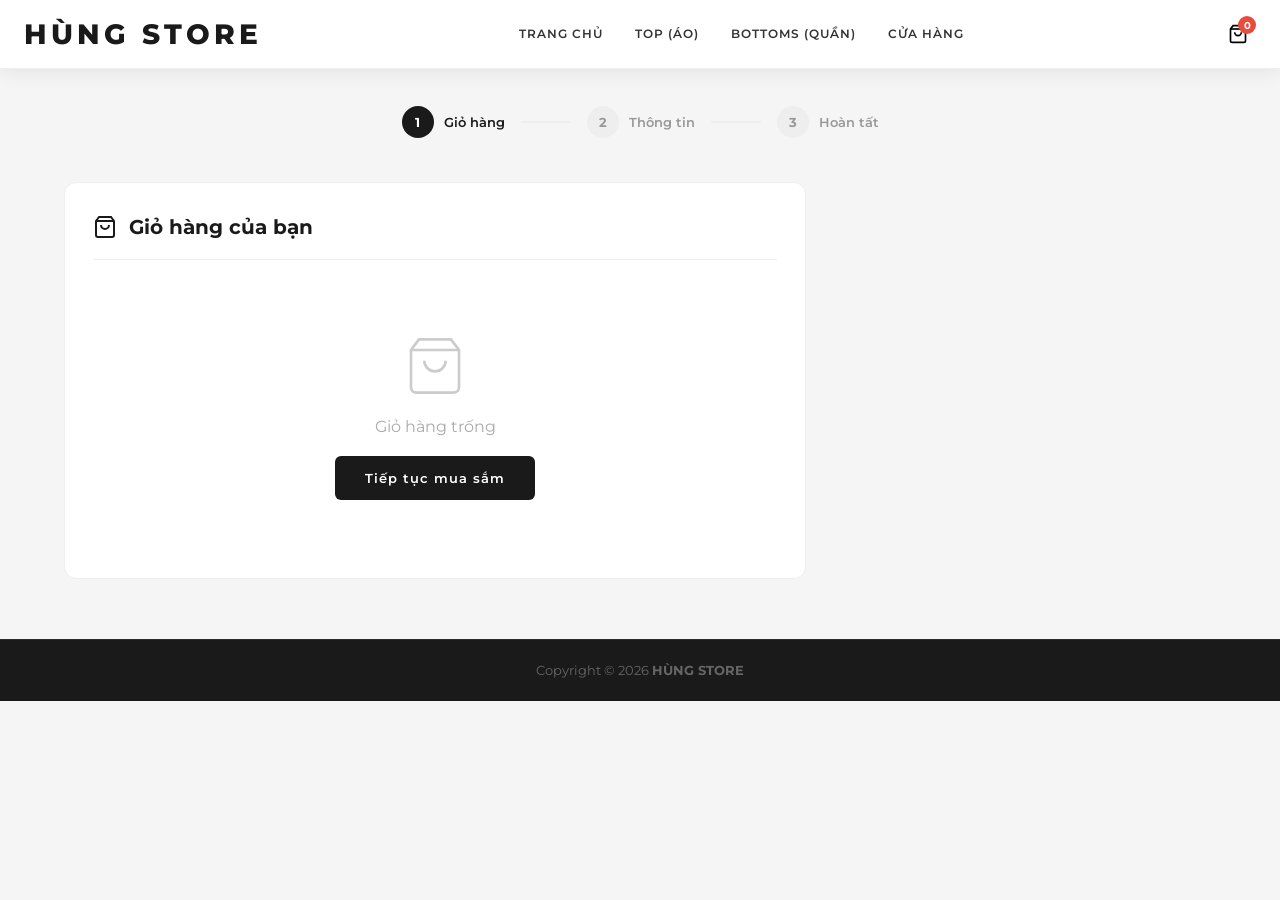
<file: checkout.html>
<!DOCTYPE html>
<html lang="vi">
<head>
    <meta charset="UTF-8">
    <meta name="viewport" content="width=device-width, initial-scale=1.0">
    <title>Thanh toán – HÙNG STORE</title>
    <link rel="preconnect" href="https://fonts.googleapis.com">
    <link rel="preconnect" href="https://fonts.gstatic.com" crossorigin>
    <link href="https://fonts.googleapis.com/css2?family=Montserrat:wght@300;400;500;600;700;800;900&display=swap" rel="stylesheet">
    <link rel="stylesheet" href="styles/styles.css">
</head>
<body>
    <!-- HEADER -->
    <header class="header scrolled" id="header">
        <div class="header-inner">
            <button class="hamburger" id="hamburger" aria-label="Menu"><span></span><span></span><span></span></button>
            <a href="index.html" class="logo">HÙNG STORE</a>
            <nav class="nav-desktop">
                <ul class="nav-list">
                    <li class="nav-item"><a href="index.html">TRANG CHỦ</a></li>
                    <li class="nav-item"><a href="index.html#section-ao">TOP (ÁO)</a></li>
                    <li class="nav-item"><a href="index.html#section-quan">BOTTOMS (QUẦN)</a></li>
                    <li class="nav-item"><a href="stores.html">CỬA HÀNG</a></li>
                </ul>
            </nav>
            <div class="header-actions">
                <button class="action-btn cart-btn" id="cart-btn" aria-label="Giỏ hàng">
                    <svg width="20" height="20" viewBox="0 0 24 24" fill="none" stroke="currentColor" stroke-width="2"><path d="M6 2L3 6v14a2 2 0 002 2h14a2 2 0 002-2V6l-3-4z"/><line x1="3" y1="6" x2="21" y2="6"/><path d="M16 10a4 4 0 01-8 0"/></svg>
                    <span class="cart-count">0</span>
                </button>
            </div>
        </div>
    </header>

    <!-- MOBILE SIDEBAR -->
    <div class="sidebar-overlay" id="sidebar-overlay"></div>
    <aside class="sidebar" id="sidebar">
        <div class="sidebar-header"><span class="sidebar-logo">HÙNG STORE</span><button class="sidebar-close" id="sidebar-close" aria-label="Đóng"><svg width="24" height="24" viewBox="0 0 24 24" fill="none" stroke="currentColor" stroke-width="2"><line x1="18" y1="6" x2="6" y2="18"/><line x1="6" y1="6" x2="18" y2="18"/></svg></button></div>
        <nav class="sidebar-nav">
            <div class="sidebar-item"><a href="index.html" class="sidebar-link">TRANG CHỦ</a></div>
            <div class="sidebar-item"><a href="stores.html" class="sidebar-link">CỬA HÀNG</a></div>
            <div class="sidebar-item"><a href="contact.html" class="sidebar-link">LIÊN HỆ</a></div>
        </nav>
    </aside>

    <!-- CHECKOUT CONTENT -->
    <main class="checkout-page">
        <!-- Progress Steps -->
        <div class="checkout-steps">
            <div class="step active" data-step="1"><span class="step-num">1</span><span class="step-text">Giỏ hàng</span></div>
            <div class="step-line"></div>
            <div class="step" data-step="2"><span class="step-num">2</span><span class="step-text">Thông tin</span></div>
            <div class="step-line"></div>
            <div class="step" data-step="3"><span class="step-num">3</span><span class="step-text">Hoàn tất</span></div>
        </div>

        <div class="checkout-container">
            <!-- LEFT: Cart / Form -->
            <div class="checkout-left">
                <!-- Step 1: Cart Review -->
                <section class="checkout-section" id="step-1">
                    <h2 class="checkout-title"><svg width="24" height="24" viewBox="0 0 24 24" fill="none" stroke="currentColor" stroke-width="2"><path d="M6 2L3 6v14a2 2 0 002 2h14a2 2 0 002-2V6l-3-4z"/><line x1="3" y1="6" x2="21" y2="6"/><path d="M16 10a4 4 0 01-8 0"/></svg> Giỏ hàng của bạn</h2>
                    <div id="co-cart-items" class="co-cart-items">
                        <!-- Rendered by JS -->
                    </div>
                    <div id="co-cart-empty" class="co-empty" style="display:none;">
                        <svg width="64" height="64" viewBox="0 0 24 24" fill="none" stroke="#ccc" stroke-width="1"><path d="M6 2L3 6v14a2 2 0 002 2h14a2 2 0 002-2V6l-3-4z"/><line x1="3" y1="6" x2="21" y2="6"/><path d="M16 10a4 4 0 01-8 0"/></svg>
                        <p>Giỏ hàng trống</p>
                        <a href="index.html" class="co-shop-btn">Tiếp tục mua sắm</a>
                    </div>
                    <div class="co-actions" id="co-step1-actions" style="display:none;">
                        <a href="index.html" class="co-btn-outline">← Tiếp tục mua sắm</a>
                        <button class="co-btn-primary" onclick="goToStep(2)">Tiếp tục →</button>
                    </div>
                </section>

                <!-- Step 2: Customer Info -->
                <section class="checkout-section" id="step-2" style="display:none;">
                    <h2 class="checkout-title"><svg width="24" height="24" viewBox="0 0 24 24" fill="none" stroke="currentColor" stroke-width="2"><path d="M20 21v-2a4 4 0 00-4-4H8a4 4 0 00-4 4v2"/><circle cx="12" cy="7" r="4"/></svg> Thông tin giao hàng</h2>
                    <form id="co-form" class="co-form">
                        <div class="form-row">
                            <div class="form-group"><label>Họ và tên *</label><input type="text" id="co-name" required placeholder="Nguyễn Văn A"></div>
                            <div class="form-group"><label>Số điện thoại *</label><input type="tel" id="co-phone" required placeholder="0901 234 567"></div>
                        </div>
                        <div class="form-group"><label>Email</label><input type="email" id="co-email" placeholder="email@example.com"></div>
                        <div class="form-row">
                            <div class="form-group">
                                <label>Tỉnh / Thành phố *</label>
                                <select id="co-city" required>
                                    <option value="">-- Chọn --</option>
                                    <option value="hcm">TP. Hồ Chí Minh</option>
                                    <option value="hn">Hà Nội</option>
                                    <option value="dn">Đà Nẵng</option>
                                    <option value="other">Khác</option>
                                </select>
                            </div>
                            <div class="form-group">
                                <label>Quận / Huyện *</label>
                                <input type="text" id="co-district" required placeholder="Quận 1">
                            </div>
                        </div>
                        <div class="form-group"><label>Địa chỉ chi tiết *</label><input type="text" id="co-address" required placeholder="Số nhà, tên đường..."></div>
                        <div class="form-group"><label>Ghi chú</label><textarea id="co-note" rows="3" placeholder="Ghi chú cho đơn hàng (nếu có)..."></textarea></div>

                        <h3 class="co-subtitle"><svg width="20" height="20" viewBox="0 0 24 24" fill="none" stroke="currentColor" stroke-width="2"><rect x="1" y="4" width="22" height="16" rx="2"/><line x1="1" y1="10" x2="23" y2="10"/></svg> Phương thức thanh toán</h3>
                        <div class="co-payment-methods">
                            <label class="co-payment-opt active">
                                <input type="radio" name="payment" value="cod" checked>
                                <span class="co-radio"></span>
                                <svg width="20" height="20" viewBox="0 0 24 24" fill="none" stroke="currentColor" stroke-width="1.5"><rect x="2" y="6" width="20" height="12" rx="2"/><path d="M12 12a2 2 0 100-4 2 2 0 000 4z"/></svg>
                                <div><strong>COD</strong><span>Thanh toán khi nhận hàng</span></div>
                            </label>
                            <label class="co-payment-opt">
                                <input type="radio" name="payment" value="bank">
                                <span class="co-radio"></span>
                                <svg width="20" height="20" viewBox="0 0 24 24" fill="none" stroke="currentColor" stroke-width="1.5"><path d="M3 21h18M3 10h18M5 6l7-3 7 3M4 10v11M20 10v11M8 14v3M12 14v3M16 14v3"/></svg>
                                <div><strong>Chuyển khoản</strong><span>Chuyển khoản ngân hàng</span></div>
                            </label>
                            <label class="co-payment-opt">
                                <input type="radio" name="payment" value="momo">
                                <span class="co-radio"></span>
                                <svg width="20" height="20" viewBox="0 0 24 24" fill="none" stroke="#d82d8b" stroke-width="1.5"><rect x="5" y="2" width="14" height="20" rx="3"/><circle cx="12" cy="14" r="3"/></svg>
                                <div><strong>Ví MoMo</strong><span>Thanh toán qua ví điện tử</span></div>
                            </label>
                        </div>
                    </form>
                    <div class="co-actions">
                        <button class="co-btn-outline" onclick="goToStep(1)">← Quay lại</button>
                        <button class="co-btn-primary" onclick="submitOrder()">Đặt hàng →</button>
                    </div>
                </section>

                <!-- Step 3: Success -->
                <section class="checkout-section" id="step-3" style="display:none;">
                    <div class="co-success">
                        <div class="co-success-icon">
                            <svg width="64" height="64" viewBox="0 0 24 24" fill="none" stroke="#2ecc71" stroke-width="2"><path d="M22 11.08V12a10 10 0 11-5.93-9.14"/><polyline points="22 4 12 14.01 9 11.01"/></svg>
                        </div>
                        <h2>Đặt hàng thành công!</h2>
                        <p>Cảm ơn bạn đã mua sắm tại <strong>Hùng Store</strong>.</p>
                        <p class="co-order-id">Mã đơn hàng: <strong id="co-order-code">HS-000000</strong></p>
                        <p class="co-success-note">Chúng tôi sẽ liên hệ xác nhận đơn hàng qua số điện thoại của bạn trong thời gian sớm nhất.</p>
                        <div class="co-success-actions">
                            <a href="index.html" class="co-btn-primary">Tiếp tục mua sắm</a>
                        </div>
                    </div>
                </section>
            </div>

            <!-- RIGHT: Order Summary -->
            <aside class="checkout-right" id="co-summary">
                <div class="co-summary-card">
                    <h3>Tóm tắt đơn hàng</h3>
                    <div class="co-summary-items" id="co-summary-items"></div>
                    <div class="co-summary-row"><span>Tạm tính</span><span id="co-subtotal">0₫</span></div>
                    <div class="co-summary-row"><span>Phí vận chuyển</span><span id="co-shipping">0₫</span></div>
                    <div class="co-summary-row co-discount-row" id="co-discount-row" style="display:none;"><span>Giảm giá</span><span id="co-discount-val">0₫</span></div>
                    <div class="co-summary-divider"></div>
                    <div class="co-summary-row co-total"><span>Tổng cộng</span><span id="co-total">0₫</span></div>
                    <div class="co-coupon">
                        <input type="text" placeholder="Nhập mã giảm giá..." id="co-coupon-input">
                        <button onclick="applyCoupon()">Áp dụng</button>
                    </div>
                    <div class="co-guarantees">
                        <div class="co-guarantee"><svg width="16" height="16" viewBox="0 0 24 24" fill="none" stroke="#2ecc71" stroke-width="2"><path d="M22 11.08V12a10 10 0 11-5.93-9.14"/><polyline points="22 4 12 14.01 9 11.01"/></svg> Miễn phí ship đơn từ 500K</div>
                        <div class="co-guarantee"><svg width="16" height="16" viewBox="0 0 24 24" fill="none" stroke="#2ecc71" stroke-width="2"><path d="M22 11.08V12a10 10 0 11-5.93-9.14"/><polyline points="22 4 12 14.01 9 11.01"/></svg> Đổi trả trong 7 ngày</div>
                        <div class="co-guarantee"><svg width="16" height="16" viewBox="0 0 24 24" fill="none" stroke="#2ecc71" stroke-width="2"><path d="M22 11.08V12a10 10 0 11-5.93-9.14"/><polyline points="22 4 12 14.01 9 11.01"/></svg> Bảo hành 6 tháng</div>
                    </div>
                </div>
            </aside>
        </div>
    </main>

    <!-- FOOTER -->
    <footer class="footer">
        <div class="footer-bottom"><p>Copyright &copy; 2026 <strong>HÙNG STORE</strong></p></div>
    </footer>

    <!-- CART DRAWER -->
    <div class="cart-overlay" id="cart-overlay"></div>
    <aside class="cart-drawer" id="cart-drawer">
        <div class="cart-drawer-header"><h3>Giỏ hàng</h3><button class="cart-drawer-close" id="cart-drawer-close" aria-label="Đóng"><svg width="24" height="24" viewBox="0 0 24 24" fill="none" stroke="currentColor" stroke-width="2"><line x1="18" y1="6" x2="6" y2="18"/><line x1="6" y1="6" x2="18" y2="18"/></svg></button></div>
        <div class="cart-drawer-body"><p class="cart-empty">Giỏ hàng trống</p></div>
        <div class="cart-drawer-footer"><a href="checkout.html" class="cart-checkout-btn primary">Thanh toán</a></div>
    </aside>

    <script src="javascript/app.js"></script>
    <script>
    // ===== CHECKOUT PAGE LOGIC =====
    const coProductImg = 'https://cdn.hstatic.net/products/1000281824/god2_d1541690f3094eb5a9b8c0b80088b72a_compact.png';
    let currentStep = 1;
    let discount = 0;

    function renderCheckoutCart() {
        const items = JSON.parse(localStorage.getItem('hungstore_cart') || '[]');
        const cartEl = document.getElementById('co-cart-items');
        const emptyEl = document.getElementById('co-cart-empty');
        const actionsEl = document.getElementById('co-step1-actions');

        if (items.length === 0) {
            cartEl.style.display = 'none';
            emptyEl.style.display = 'flex';
            actionsEl.style.display = 'none';
            document.getElementById('co-summary').style.display = 'none';
            return;
        }

        emptyEl.style.display = 'none';
        cartEl.style.display = 'block';
        actionsEl.style.display = 'flex';

        // Group by name
        const grouped = {};
        items.forEach(it => {
            if (grouped[it.name]) { grouped[it.name].qty++; }
            else { grouped[it.name] = { ...it, qty: 1 }; }
        });

        cartEl.innerHTML = Object.values(grouped).map((item, i) => `
            <div class="co-cart-item" style="animation-delay:${i*80}ms">
                <img src="${coProductImg}" alt="" class="co-item-img">
                <div class="co-item-info">
                    <h4>${item.name}</h4>
                    <p class="co-item-price">${formatPrice(item.price)}</p>
                </div>
                <div class="co-item-qty">
                    <button onclick="changeQty('${item.name.replace(/'/g,"\\'")}', -1)">−</button>
                    <span>${item.qty}</span>
                    <button onclick="changeQty('${item.name.replace(/'/g,"\\'")}', 1)">+</button>
                </div>
                <p class="co-item-total">${formatPrice(item.price * item.qty)}</p>
                <button class="co-item-remove" onclick="removeItem('${item.name.replace(/'/g,"\\'")}')">
                    <svg width="18" height="18" viewBox="0 0 24 24" fill="none" stroke="currentColor" stroke-width="2"><line x1="18" y1="6" x2="6" y2="18"/><line x1="6" y1="6" x2="18" y2="18"/></svg>
                </button>
            </div>
        `).join('');

        updateSummary(items);
    }

    function updateSummary(items) {
        const subtotal = items.reduce((s, it) => s + it.price, 0);
        const shipping = subtotal >= 500000 ? 0 : 30000;
        const total = subtotal - discount + shipping;

        document.getElementById('co-subtotal').textContent = formatPrice(subtotal);
        document.getElementById('co-shipping').textContent = shipping === 0 ? 'Miễn phí' : formatPrice(shipping);
        document.getElementById('co-total').textContent = formatPrice(Math.max(0, total));

        // Summary items
        const grouped = {};
        items.forEach(it => {
            if (grouped[it.name]) grouped[it.name].qty++;
            else grouped[it.name] = { ...it, qty: 1 };
        });
        document.getElementById('co-summary-items').innerHTML = Object.values(grouped).map(it => `
            <div class="co-summary-item">
                <span>${it.name.substring(0, 28)}... × ${it.qty}</span>
                <span>${formatPrice(it.price * it.qty)}</span>
            </div>
        `).join('');
    }

    function changeQty(name, delta) {
        let items = JSON.parse(localStorage.getItem('hungstore_cart') || '[]');
        if (delta > 0) {
            items.push({ name, price: items.find(i => i.name === name).price });
        } else {
            const idx = items.findIndex(i => i.name === name);
            if (idx > -1) items.splice(idx, 1);
        }
        localStorage.setItem('hungstore_cart', JSON.stringify(items));
        cartItems = items; updateCartUI(); renderCheckoutCart();
    }

    function removeItem(name) {
        let items = JSON.parse(localStorage.getItem('hungstore_cart') || '[]');
        items = items.filter(i => i.name !== name);
        localStorage.setItem('hungstore_cart', JSON.stringify(items));
        cartItems = items; updateCartUI(); renderCheckoutCart();
    }

    function applyCoupon() {
        const code = document.getElementById('co-coupon-input').value.trim().toUpperCase();
        const discRow = document.getElementById('co-discount-row');
        if (code === 'HUNGSTORE10') {
            const items = JSON.parse(localStorage.getItem('hungstore_cart') || '[]');
            const subtotal = items.reduce((s, it) => s + it.price, 0);
            discount = Math.round(subtotal * 0.1);
            discRow.style.display = 'flex';
            document.getElementById('co-discount-val').textContent = '-' + formatPrice(discount);
            updateSummary(items);
            showToast('Áp dụng mã giảm giá thành công! -10%');
        } else if (code) {
            showToast('Mã giảm giá không hợp lệ');
        }
    }

    function goToStep(step) {
        document.querySelectorAll('.checkout-section').forEach(s => s.style.display = 'none');
        document.getElementById('step-' + step).style.display = 'block';
        document.querySelectorAll('.step').forEach(s => {
            const sn = parseInt(s.dataset.step);
            s.classList.toggle('active', sn <= step);
            s.classList.toggle('completed', sn < step);
        });
        document.querySelectorAll('.step-line').forEach((line, i) => {
            line.classList.toggle('active', i + 1 < step);
        });
        currentStep = step;
        window.scrollTo({ top: 0, behavior: 'smooth' });
    }

    function submitOrder() {
        const name = document.getElementById('co-name').value.trim();
        const phone = document.getElementById('co-phone').value.trim();
        const city = document.getElementById('co-city').value;
        const district = document.getElementById('co-district').value.trim();
        const address = document.getElementById('co-address').value.trim();

        if (!name || !phone || !city || !district || !address) {
            showToast('Vui lòng điền đầy đủ thông tin bắt buộc (*)');
            return;
        }

        const orderCode = 'HS-' + Date.now().toString().slice(-6);
        document.getElementById('co-order-code').textContent = orderCode;

        localStorage.removeItem('hungstore_cart');
        cartItems = []; updateCartUI();

        goToStep(3);
        document.getElementById('co-summary').style.display = 'none';
    }

    // Payment method toggle
    document.querySelectorAll('.co-payment-opt input').forEach(inp => {
        inp.addEventListener('change', () => {
            document.querySelectorAll('.co-payment-opt').forEach(o => o.classList.remove('active'));
            inp.closest('.co-payment-opt').classList.add('active');
        });
    });

    renderCheckoutCart();
    </script>
</body>
</html>
</file>
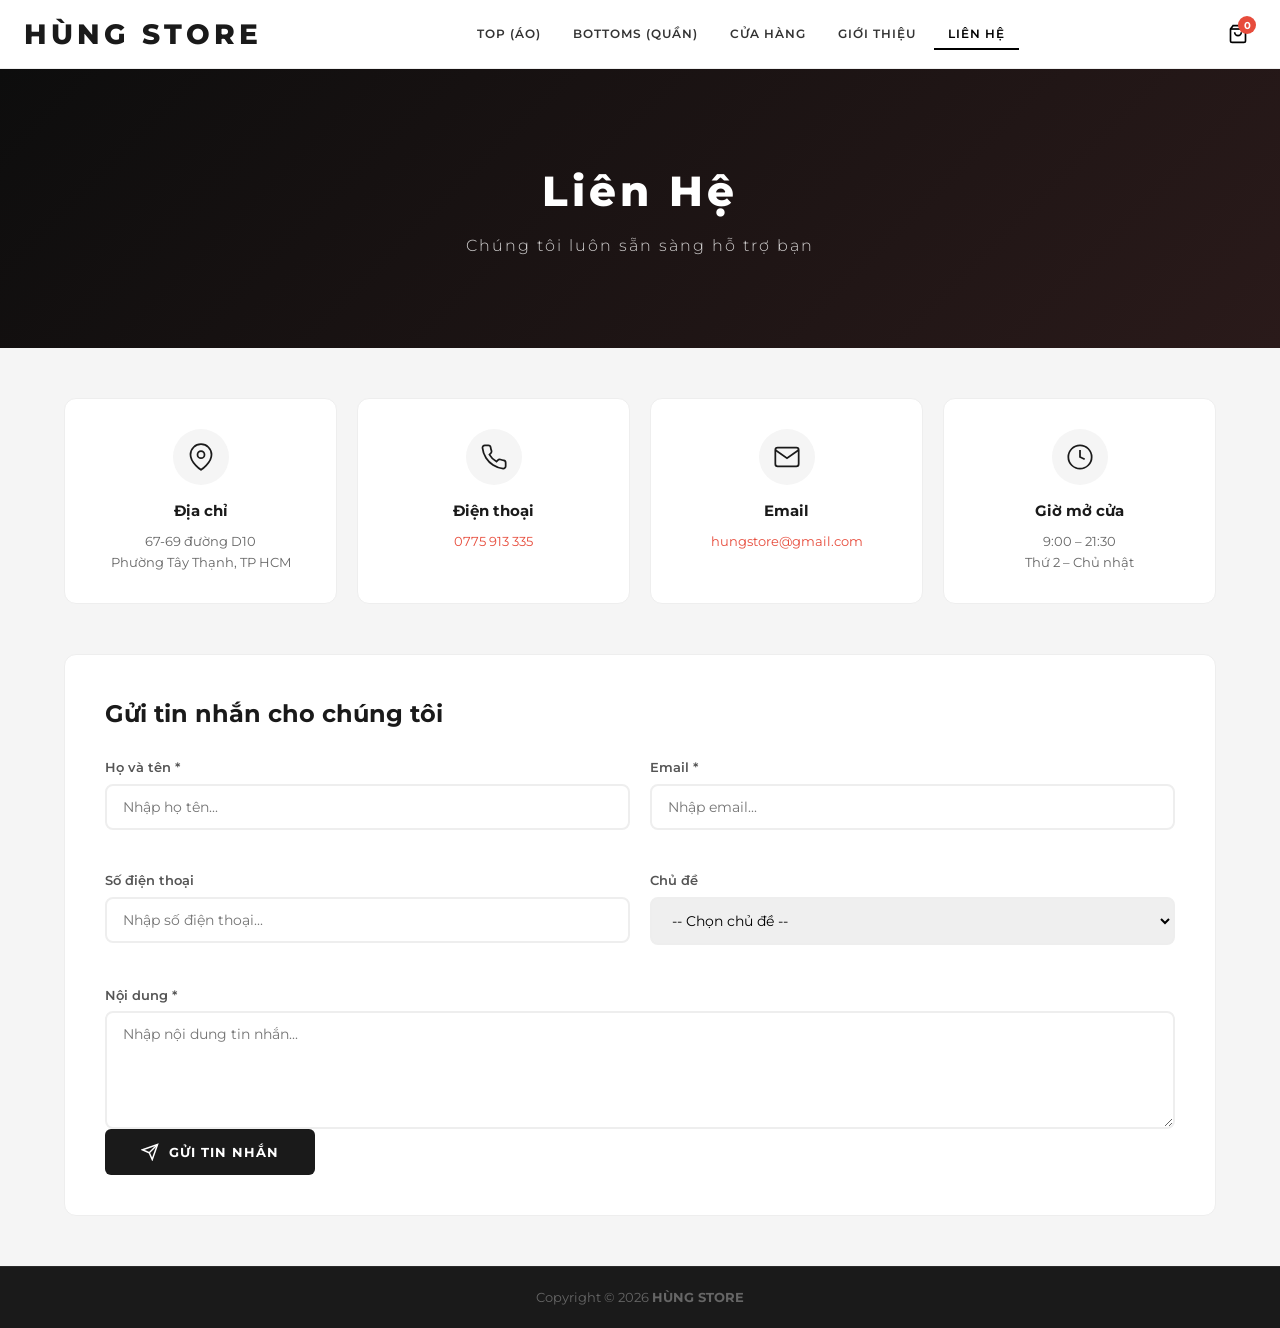
<file: contact.html>
<!DOCTYPE html>
<html lang="vi">
<head>
    <meta charset="UTF-8">
    <meta name="viewport" content="width=device-width, initial-scale=1.0">
    <title>Liên hệ – HÙNG STORE</title>
    <link rel="preconnect" href="https://fonts.googleapis.com">
    <link rel="preconnect" href="https://fonts.gstatic.com" crossorigin>
    <link href="https://fonts.googleapis.com/css2?family=Montserrat:wght@300;400;500;600;700;800;900&display=swap" rel="stylesheet">
    <link rel="stylesheet" href="styles/styles.css">
</head>
<body>
    <header class="header scrolled" id="header">
        <div class="header-inner">
            <button class="hamburger" id="hamburger" aria-label="Menu"><span></span><span></span><span></span></button>
            <a href="index.html" class="logo">HÙNG STORE</a>
            <nav class="nav-desktop">
                <ul class="nav-list">
                    <li class="nav-item"><a href="index.html#section-ao">TOP (ÁO)</a></li>
                    <li class="nav-item"><a href="index.html#section-quan">BOTTOMS (QUẦN)</a></li>
                    <li class="nav-item"><a href="stores.html">CỬA HÀNG</a></li>
                    <li class="nav-item"><a href="about.html">GIỚI THIỆU</a></li>
                    <li class="nav-item"><a href="contact.html" style="color:#000;border-bottom:2px solid #000;padding-bottom:4px;">LIÊN HỆ</a></li>
                </ul>
            </nav>
            <div class="header-actions">
                <button class="action-btn cart-btn" id="cart-btn" aria-label="Giỏ hàng">
                    <svg width="20" height="20" viewBox="0 0 24 24" fill="none" stroke="currentColor" stroke-width="2"><path d="M6 2L3 6v14a2 2 0 002 2h14a2 2 0 002-2V6l-3-4z"/><line x1="3" y1="6" x2="21" y2="6"/><path d="M16 10a4 4 0 01-8 0"/></svg>
                    <span class="cart-count">0</span>
                </button>
            </div>
        </div>
    </header>

    <div class="sidebar-overlay" id="sidebar-overlay"></div>
    <aside class="sidebar" id="sidebar">
        <div class="sidebar-header"><span class="sidebar-logo">HÙNG STORE</span><button class="sidebar-close" id="sidebar-close" aria-label="Đóng"><svg width="24" height="24" viewBox="0 0 24 24" fill="none" stroke="currentColor" stroke-width="2"><line x1="18" y1="6" x2="6" y2="18"/><line x1="6" y1="6" x2="18" y2="18"/></svg></button></div>
        <nav class="sidebar-nav">
            <div class="sidebar-item"><a href="index.html" class="sidebar-link">TRANG CHỦ</a></div>
            <div class="sidebar-item"><a href="stores.html" class="sidebar-link">CỬA HÀNG</a></div>
            <div class="sidebar-item"><a href="about.html" class="sidebar-link">GIỚI THIỆU</a></div>
            <div class="sidebar-item"><a href="contact.html" class="sidebar-link" style="font-weight:800;">LIÊN HỆ</a></div>
        </nav>
    </aside>

    <section class="page-hero">
        <div class="page-hero-bg" style="background: linear-gradient(135deg, #0d0d0d, #2a1a1a);"></div>
        <div class="page-hero-content">
            <h1>Liên Hệ</h1>
            <p>Chúng tôi luôn sẵn sàng hỗ trợ bạn</p>
        </div>
    </section>

    <main class="page-content">
        <div class="contact-container">
            <!-- Contact Info -->
            <div class="contact-info-grid">
                <div class="contact-info-card">
                    <div class="contact-icon"><svg width="28" height="28" viewBox="0 0 24 24" fill="none" stroke="currentColor" stroke-width="1.5"><path d="M21 10c0 7-9 13-9 13s-9-6-9-13a9 9 0 0118 0z"/><circle cx="12" cy="10" r="3"/></svg></div>
                    <h3>Địa chỉ</h3>
                    <p>67-69 đường D10<br>Phường Tây Thạnh, TP HCM</p>
                </div>
                <div class="contact-info-card">
                    <div class="contact-icon"><svg width="28" height="28" viewBox="0 0 24 24" fill="none" stroke="currentColor" stroke-width="1.5"><path d="M22 16.92v3a2 2 0 01-2.18 2 19.79 19.79 0 01-8.63-3.07 19.5 19.5 0 01-6-6 19.79 19.79 0 01-3.07-8.67A2 2 0 014.11 2h3a2 2 0 012 1.72c.127.96.361 1.903.7 2.81a2 2 0 01-.45 2.11L8.09 9.91a16 16 0 006 6l1.27-1.27a2 2 0 012.11-.45c.907.339 1.85.573 2.81.7A2 2 0 0122 16.92z"/></svg></div>
                    <h3>Điện thoại</h3>
                    <p><a href="tel:0775913335">0775 913 335</a></p>
                </div>
                <div class="contact-info-card">
                    <div class="contact-icon"><svg width="28" height="28" viewBox="0 0 24 24" fill="none" stroke="currentColor" stroke-width="1.5"><path d="M4 4h16c1.1 0 2 .9 2 2v12c0 1.1-.9 2-2 2H4c-1.1 0-2-.9-2-2V6c0-1.1.9-2 2-2z"/><polyline points="22,6 12,13 2,6"/></svg></div>
                    <h3>Email</h3>
                    <p><a href="mailto:hungstore@gmail.com">hungstore@gmail.com</a></p>
                </div>
                <div class="contact-info-card">
                    <div class="contact-icon"><svg width="28" height="28" viewBox="0 0 24 24" fill="none" stroke="currentColor" stroke-width="1.5"><circle cx="12" cy="12" r="10"/><polyline points="12 6 12 12 16 14"/></svg></div>
                    <h3>Giờ mở cửa</h3>
                    <p>9:00 – 21:30<br>Thứ 2 – Chủ nhật</p>
                </div>
            </div>

            <!-- Contact Form -->
            <div class="contact-form-wrap">
                <h2>Gửi tin nhắn cho chúng tôi</h2>
                <form class="contact-form" id="contact-form" onsubmit="return handleContactSubmit(event)">
                    <div class="form-row">
                        <div class="form-group">
                            <label for="cf-name">Họ và tên *</label>
                            <input type="text" id="cf-name" required placeholder="Nhập họ tên...">
                        </div>
                        <div class="form-group">
                            <label for="cf-email">Email *</label>
                            <input type="email" id="cf-email" required placeholder="Nhập email...">
                        </div>
                    </div>
                    <div class="form-row">
                        <div class="form-group">
                            <label for="cf-phone">Số điện thoại</label>
                            <input type="tel" id="cf-phone" placeholder="Nhập số điện thoại...">
                        </div>
                        <div class="form-group">
                            <label for="cf-subject">Chủ đề</label>
                            <select id="cf-subject">
                                <option value="">-- Chọn chủ đề --</option>
                                <option value="order">Đơn hàng</option>
                                <option value="product">Sản phẩm</option>
                                <option value="return">Đổi/Trả hàng</option>
                                <option value="other">Khác</option>
                            </select>
                        </div>
                    </div>
                    <div class="form-group">
                        <label for="cf-message">Nội dung *</label>
                        <textarea id="cf-message" rows="5" required placeholder="Nhập nội dung tin nhắn..."></textarea>
                    </div>
                    <button type="submit" class="contact-submit">
                        <svg width="18" height="18" viewBox="0 0 24 24" fill="none" stroke="currentColor" stroke-width="2"><line x1="22" y1="2" x2="11" y2="13"/><polygon points="22 2 15 22 11 13 2 9 22 2"/></svg>
                        GỬI TIN NHẮN
                    </button>
                </form>
            </div>
        </div>
    </main>

    <footer class="footer">
        <div class="footer-bottom"><p>Copyright &copy; 2026 <strong>HÙNG STORE</strong></p></div>
    </footer>

    <div class="cart-overlay" id="cart-overlay"></div>
    <aside class="cart-drawer" id="cart-drawer">
        <div class="cart-drawer-header"><h3>Giỏ hàng</h3><button class="cart-drawer-close" id="cart-drawer-close" aria-label="Đóng"><svg width="24" height="24" viewBox="0 0 24 24" fill="none" stroke="currentColor" stroke-width="2"><line x1="18" y1="6" x2="6" y2="18"/><line x1="6" y1="6" x2="18" y2="18"/></svg></button></div>
        <div class="cart-drawer-body"><p class="cart-empty">Giỏ hàng trống</p></div>
        <div class="cart-drawer-footer"><a href="checkout.html" class="cart-checkout-btn primary">Thanh toán</a></div>
    </aside>

    <script src="javascript/app.js"></script>
    <script>
        function handleContactSubmit(e) {
            e.preventDefault();
            const form = document.getElementById('contact-form');
            const toast = document.createElement('div');
            toast.className = 'toast';
            toast.innerHTML = '<svg width="20" height="20" viewBox="0 0 24 24" fill="none" stroke="#2ecc71" stroke-width="2"><path d="M22 11.08V12a10 10 0 11-5.93-9.14"/><polyline points="22 4 12 14.01 9 11.01"/></svg> Cảm ơn bạn! Chúng tôi sẽ phản hồi sớm nhất.';
            document.body.appendChild(toast);
            requestAnimationFrame(() => toast.classList.add('show'));
            setTimeout(() => { toast.classList.remove('show'); setTimeout(() => toast.remove(), 400); }, 3000);
            form.reset();
            return false;
        }
    </script>
</body>
</html>
</file>
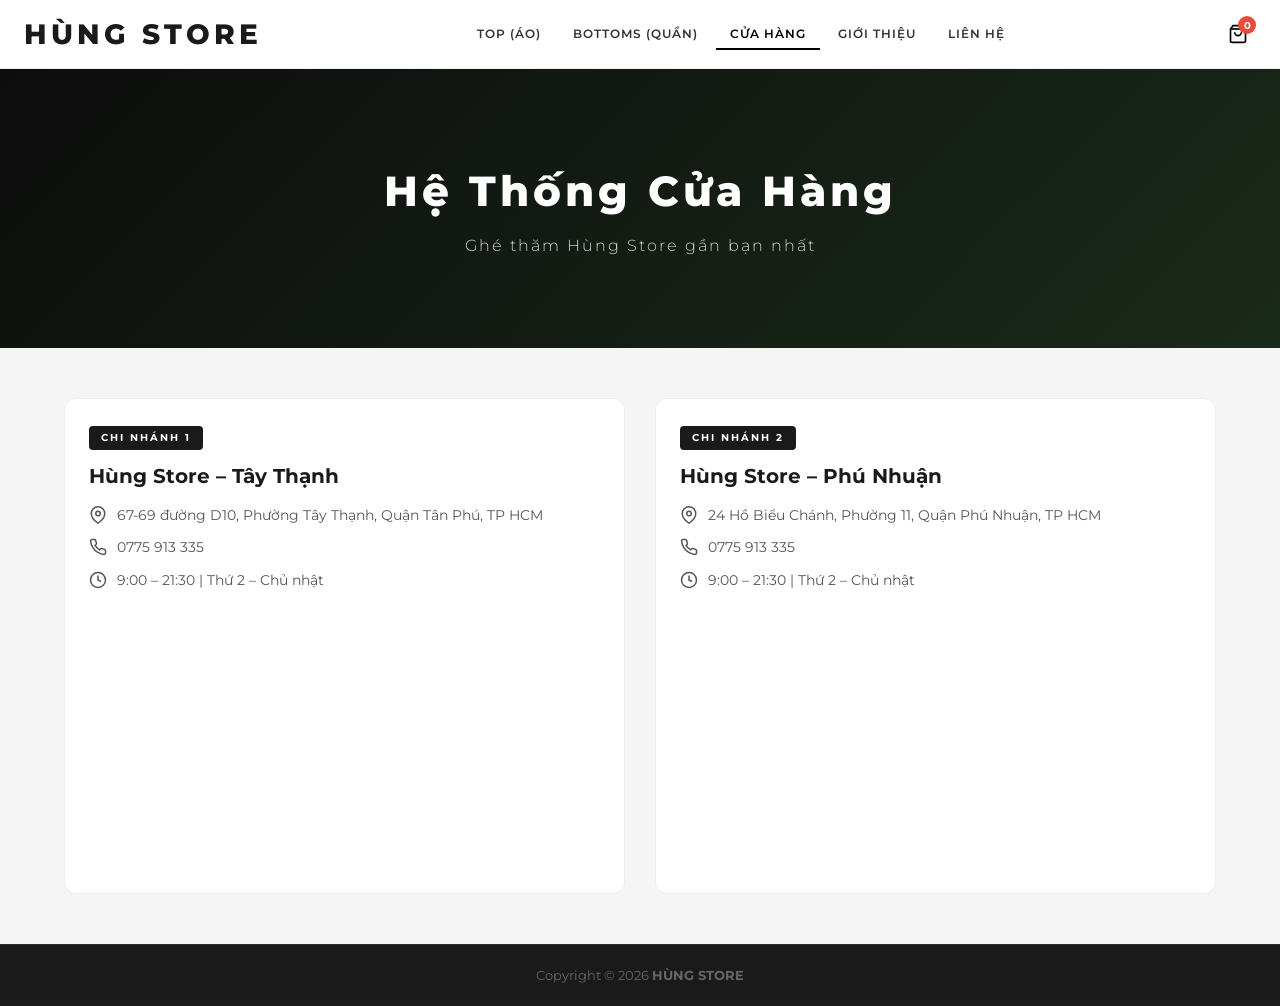
<file: stores.html>
<!DOCTYPE html>
<html lang="vi">
<head>
    <meta charset="UTF-8">
    <meta name="viewport" content="width=device-width, initial-scale=1.0">
    <title>Hệ thống cửa hàng – HÙNG STORE</title>
    <link rel="preconnect" href="https://fonts.googleapis.com">
    <link rel="preconnect" href="https://fonts.gstatic.com" crossorigin>
    <link href="https://fonts.googleapis.com/css2?family=Montserrat:wght@300;400;500;600;700;800;900&display=swap" rel="stylesheet">
    <link rel="stylesheet" href="styles/styles.css">
</head>
<body>
    <header class="header scrolled" id="header">
        <div class="header-inner">
            <button class="hamburger" id="hamburger" aria-label="Menu"><span></span><span></span><span></span></button>
            <a href="index.html" class="logo">HÙNG STORE</a>
            <nav class="nav-desktop">
                <ul class="nav-list">
                    <li class="nav-item"><a href="index.html#section-ao">TOP (ÁO)</a></li>
                    <li class="nav-item"><a href="index.html#section-quan">BOTTOMS (QUẦN)</a></li>
                    <li class="nav-item"><a href="stores.html" style="color:#000;border-bottom:2px solid #000;padding-bottom:4px;">CỬA HÀNG</a></li>
                    <li class="nav-item"><a href="about.html">GIỚI THIỆU</a></li>
                    <li class="nav-item"><a href="contact.html">LIÊN HỆ</a></li>
                </ul>
            </nav>
            <div class="header-actions">
                <button class="action-btn cart-btn" id="cart-btn" aria-label="Giỏ hàng">
                    <svg width="20" height="20" viewBox="0 0 24 24" fill="none" stroke="currentColor" stroke-width="2"><path d="M6 2L3 6v14a2 2 0 002 2h14a2 2 0 002-2V6l-3-4z"/><line x1="3" y1="6" x2="21" y2="6"/><path d="M16 10a4 4 0 01-8 0"/></svg>
                    <span class="cart-count">0</span>
                </button>
            </div>
        </div>
    </header>

    <div class="sidebar-overlay" id="sidebar-overlay"></div>
    <aside class="sidebar" id="sidebar">
        <div class="sidebar-header"><span class="sidebar-logo">HÙNG STORE</span><button class="sidebar-close" id="sidebar-close" aria-label="Đóng"><svg width="24" height="24" viewBox="0 0 24 24" fill="none" stroke="currentColor" stroke-width="2"><line x1="18" y1="6" x2="6" y2="18"/><line x1="6" y1="6" x2="18" y2="18"/></svg></button></div>
        <nav class="sidebar-nav">
            <div class="sidebar-item"><a href="index.html" class="sidebar-link">TRANG CHỦ</a></div>
            <div class="sidebar-item"><a href="stores.html" class="sidebar-link" style="font-weight:800;">CỬA HÀNG</a></div>
            <div class="sidebar-item"><a href="about.html" class="sidebar-link">GIỚI THIỆU</a></div>
            <div class="sidebar-item"><a href="contact.html" class="sidebar-link">LIÊN HỆ</a></div>
        </nav>
    </aside>

    <section class="page-hero">
        <div class="page-hero-bg" style="background: linear-gradient(135deg, #0d0d0d, #1a2a1a);"></div>
        <div class="page-hero-content">
            <h1>Hệ Thống Cửa Hàng</h1>
            <p>Ghé thăm Hùng Store gần bạn nhất</p>
        </div>
    </section>

    <main class="page-content">
        <div class="stores-container">
            <div class="store-card">
                <div class="store-card-header">
                    <span class="store-badge">CHI NHÁNH 1</span>
                    <h3>Hùng Store – Tây Thạnh</h3>
                </div>
                <div class="store-card-body">
                    <div class="store-detail">
                        <svg width="18" height="18" viewBox="0 0 24 24" fill="none" stroke="currentColor" stroke-width="2"><path d="M21 10c0 7-9 13-9 13s-9-6-9-13a9 9 0 0118 0z"/><circle cx="12" cy="10" r="3"/></svg>
                        <span>67-69 đường D10, Phường Tây Thạnh, Quận Tân Phú, TP HCM</span>
                    </div>
                    <div class="store-detail">
                        <svg width="18" height="18" viewBox="0 0 24 24" fill="none" stroke="currentColor" stroke-width="2"><path d="M22 16.92v3a2 2 0 01-2.18 2 19.79 19.79 0 01-8.63-3.07 19.5 19.5 0 01-6-6 19.79 19.79 0 01-3.07-8.67A2 2 0 014.11 2h3a2 2 0 012 1.72c.127.96.361 1.903.7 2.81a2 2 0 01-.45 2.11L8.09 9.91a16 16 0 006 6l1.27-1.27a2 2 0 012.11-.45c.907.339 1.85.573 2.81.7A2 2 0 0122 16.92z"/></svg>
                        <span>0775 913 335</span>
                    </div>
                    <div class="store-detail">
                        <svg width="18" height="18" viewBox="0 0 24 24" fill="none" stroke="currentColor" stroke-width="2"><circle cx="12" cy="12" r="10"/><polyline points="12 6 12 12 16 14"/></svg>
                        <span>9:00 – 21:30 | Thứ 2 – Chủ nhật</span>
                    </div>
                </div>
                <div class="store-card-map">
                    <iframe src="https://www.google.com/maps/embed?pb=!1m18!1m12!1m3!1d3919.5!2d106.63!3d10.8!2m3!1f0!2f0!3f0!3m2!1i1024!2i768!4f13.1!3m3!1m2!1s0x0%3A0x0!2zMTDCsDQ4JzAwLjAiTiAxMDbCsDM3JzQ4LjAiRQ!5e0!3m2!1svi!2s!4v1" width="100%" height="250" style="border:0;border-radius:8px" allowfullscreen loading="lazy"></iframe>
                </div>
            </div>

            <div class="store-card">
                <div class="store-card-header">
                    <span class="store-badge">CHI NHÁNH 2</span>
                    <h3>Hùng Store – Phú Nhuận</h3>
                </div>
                <div class="store-card-body">
                    <div class="store-detail">
                        <svg width="18" height="18" viewBox="0 0 24 24" fill="none" stroke="currentColor" stroke-width="2"><path d="M21 10c0 7-9 13-9 13s-9-6-9-13a9 9 0 0118 0z"/><circle cx="12" cy="10" r="3"/></svg>
                        <span>24 Hồ Biểu Chánh, Phường 11, Quận Phú Nhuận, TP HCM</span>
                    </div>
                    <div class="store-detail">
                        <svg width="18" height="18" viewBox="0 0 24 24" fill="none" stroke="currentColor" stroke-width="2"><path d="M22 16.92v3a2 2 0 01-2.18 2 19.79 19.79 0 01-8.63-3.07 19.5 19.5 0 01-6-6 19.79 19.79 0 01-3.07-8.67A2 2 0 014.11 2h3a2 2 0 012 1.72c.127.96.361 1.903.7 2.81a2 2 0 01-.45 2.11L8.09 9.91a16 16 0 006 6l1.27-1.27a2 2 0 012.11-.45c.907.339 1.85.573 2.81.7A2 2 0 0122 16.92z"/></svg>
                        <span>0775 913 335</span>
                    </div>
                    <div class="store-detail">
                        <svg width="18" height="18" viewBox="0 0 24 24" fill="none" stroke="currentColor" stroke-width="2"><circle cx="12" cy="12" r="10"/><polyline points="12 6 12 12 16 14"/></svg>
                        <span>9:00 – 21:30 | Thứ 2 – Chủ nhật</span>
                    </div>
                </div>
                <div class="store-card-map">
                    <iframe src="https://www.google.com/maps/embed?pb=!1m18!1m12!1m3!1d3919.5!2d106.68!3d10.8!2m3!1f0!2f0!3f0!3m2!1i1024!2i768!4f13.1!3m3!1m2!1s0x0%3A0x0!2zMTDCsDQ4JzAwLjAiTiAxMDbCsDQwJzQ4LjAiRQ!5e0!3m2!1svi!2s!4v1" width="100%" height="250" style="border:0;border-radius:8px" allowfullscreen loading="lazy"></iframe>
                </div>
            </div>
        </div>
    </main>

    <footer class="footer">
        <div class="footer-bottom"><p>Copyright &copy; 2026 <strong>HÙNG STORE</strong></p></div>
    </footer>

    <div class="cart-overlay" id="cart-overlay"></div>
    <aside class="cart-drawer" id="cart-drawer">
        <div class="cart-drawer-header"><h3>Giỏ hàng</h3><button class="cart-drawer-close" id="cart-drawer-close" aria-label="Đóng"><svg width="24" height="24" viewBox="0 0 24 24" fill="none" stroke="currentColor" stroke-width="2"><line x1="18" y1="6" x2="6" y2="18"/><line x1="6" y1="6" x2="18" y2="18"/></svg></button></div>
        <div class="cart-drawer-body"><p class="cart-empty">Giỏ hàng trống</p></div>
        <div class="cart-drawer-footer"><a href="checkout.html" class="cart-checkout-btn primary">Thanh toán</a></div>
    </aside>

    <script src="javascript/app.js"></script>
</body>
</html>
</file>
<file: styles/styles.css>
/* ===== RESET & BASE ===== */
*, *::before, *::after { margin: 0; padding: 0; box-sizing: border-box; }
html { scroll-behavior: smooth; font-size: 16px; overflow-x: hidden; width: 100%; }
body {
    font-family: 'Montserrat', sans-serif;
    background: #f5f5f5;
    color: #1a1a1a;
    line-height: 1.6;
    overflow-x: hidden; width: 100%;
}
a { text-decoration: none; color: inherit; transition: color .3s; }
ul { list-style: none; }
img { max-width: 100%; height: auto; display: block; }
button { cursor: pointer; border: none; background: none; font-family: inherit; }
input { font-family: inherit; }

/* ===== PAGE TRANSITION ===== */
.page-transition {
    position: fixed; top: 0; left: 0; width: 100%; height: 100%; z-index: 99999;
    background: #1a1a1a;
    display: flex; align-items: center; justify-content: center; flex-direction: column;
    pointer-events: none;
}
.page-transition .pt-logo {
    font-size: 36px; font-weight: 900; letter-spacing: 6px; color: #fff;
    opacity: 0; transform: scale(.8);
    animation: ptLogoIn .5s ease forwards;
}
.page-transition .pt-line {
    width: 0; height: 2px; background: #fff; margin-top: 16px;
    animation: ptLineIn .6s ease .2s forwards;
}
.page-transition.exit { animation: ptOut .5s ease .6s forwards; }
@keyframes ptLogoIn { to { opacity: 1; transform: scale(1); } }
@keyframes ptLineIn { to { width: 120px; } }
@keyframes ptOut { to { opacity: 0; visibility: hidden; z-index: -1; } }

/* Slide Logo Watermark */
.slide-logo {
    display: block; font-size: 14px; font-weight: 900; letter-spacing: 6px;
    color: rgba(255,255,255,.3); margin-bottom: 6px;
}


/* ===== HEADER ===== */
.header {
    position: fixed; top: 0; left: 0; width: 100%; z-index: 1000;
    background: #fff;
    border-bottom: 1px solid #eee;
    transition: box-shadow .3s, background .3s;
}
.header.scrolled {
    box-shadow: 0 2px 20px rgba(0,0,0,.08);
}
.header-inner {
    max-width: 1400px; margin: 0 auto;
    display: flex; align-items: center; justify-content: space-between;
    padding: 0 24px; height: 68px;
}
.logo {
    font-size: 28px; font-weight: 800; letter-spacing: 4px; color: #1a1a1a;
    transition: transform .3s;
}
.logo:hover { transform: scale(1.05); }

/* Hamburger */
.hamburger { display: none; flex-direction: column; gap: 5px; padding: 8px; z-index: 10; }
.hamburger span {
    width: 24px; height: 2px; background: #1a1a1a;
    transition: transform .3s, opacity .3s;
}
.hamburger.active span:nth-child(1) { transform: rotate(45deg) translate(5px, 5px); }
.hamburger.active span:nth-child(2) { opacity: 0; }
.hamburger.active span:nth-child(3) { transform: rotate(-45deg) translate(5px, -5px); }

/* Desktop Nav */
.nav-desktop { display: flex; }
.nav-list { display: flex; gap: 4px; }
.nav-item > a {
    display: flex; align-items: center; gap: 4px;
    padding: 8px 14px; font-size: 12px; font-weight: 600;
    letter-spacing: 1px; text-transform: uppercase; color: #333;
    transition: color .3s;
}
.nav-item > a:hover { color: #000; }
.nav-item > a svg { transition: transform .3s; }
.nav-item:hover > a svg { transform: rotate(180deg); }

/* Dropdown */
.has-dropdown { position: relative; }
.dropdown {
    position: absolute; top: 100%; left: 0;
    background: #fff; min-width: 260px;
    box-shadow: 0 8px 30px rgba(0,0,0,.1);
    border-radius: 0 0 8px 8px;
    opacity: 0; visibility: hidden;
    transform: translateY(10px);
    transition: all .3s cubic-bezier(.4,0,.2,1);
    padding: 8px 0; z-index: 100;
}
.has-dropdown:hover .dropdown {
    opacity: 1; visibility: visible; transform: translateY(0);
}
.dropdown a {
    display: block; padding: 10px 20px; font-size: 13px; color: #555;
    transition: all .2s;
}
.dropdown a:hover {
    background: #f8f8f8; color: #000; padding-left: 26px;
}

/* Header Actions */
.header-actions { display: flex; align-items: center; gap: 12px; }
.action-btn {
    position: relative; padding: 8px; border-radius: 50%;
    transition: background .3s;
}
.action-btn:hover { background: #f0f0f0; }
.action-btn svg { display: block; }
.cart-count {
    position: absolute; top: 0; right: 0;
    background: #e74c3c; color: #fff; font-size: 10px; font-weight: 700;
    width: 18px; height: 18px; border-radius: 50%;
    display: flex; align-items: center; justify-content: center;
}
.lang-switch {
    display: flex; align-items: center; gap: 6px;
    padding: 6px 10px; cursor: pointer; border-radius: 6px;
    transition: background .3s;
}
.lang-switch:hover { background: #f0f0f0; }

/* ===== SEARCH OVERLAY ===== */
.search-overlay {
    position: fixed; top: 0; left: 0; width: 100%; z-index: 2000;
    background: #fff; padding: 20px 24px;
    transform: translateY(-100%);
    transition: transform .4s cubic-bezier(.4,0,.2,1);
    box-shadow: 0 4px 20px rgba(0,0,0,.1);
}
.search-overlay.active { transform: translateY(0); }
.search-overlay-inner {
    max-width: 700px; margin: 0 auto; display: flex; align-items: center; gap: 12px;
}
.search-overlay input {
    flex: 1; padding: 14px 20px; font-size: 16px;
    border: 2px solid #eee; border-radius: 8px; outline: none;
    transition: border-color .3s;
}
.search-overlay input:focus { border-color: #1a1a1a; }
.search-close { padding: 8px; }
.search-suggestions {
    max-width: 700px; margin: 12px auto 0; display: flex; align-items: center; gap: 10px;
    flex-wrap: wrap;
}
.search-suggestions p { font-size: 13px; color: #888; }
.search-suggestions a {
    padding: 6px 14px; background: #f0f0f0; border-radius: 20px;
    font-size: 12px; font-weight: 600; color: #333;
    transition: all .3s;
}
.search-suggestions a:hover { background: #1a1a1a; color: #fff; }

/* ===== MOBILE SIDEBAR ===== */
.sidebar-overlay {
    position: fixed; top: 0; left: 0; width: 100%; height: 100%; z-index: 1500;
    background: rgba(0,0,0,.5); opacity: 0; visibility: hidden;
    transition: all .3s;
}
.sidebar-overlay.active { opacity: 1; visibility: visible; }
.sidebar {
    position: fixed; top: 0; left: 0; width: 320px; max-width: 85vw;
    height: 100%; z-index: 1600;
    background: #fff; overflow-y: auto;
    transform: translateX(-100%);
    transition: transform .4s cubic-bezier(.4,0,.2,1);
}
.sidebar.active { transform: translateX(0); }
.sidebar-header {
    display: flex; align-items: center; justify-content: space-between;
    padding: 20px 24px; border-bottom: 1px solid #eee;
}
.sidebar-logo { font-size: 24px; font-weight: 800; letter-spacing: 3px; }
.sidebar-close { padding: 4px; }
.sidebar-nav { padding: 12px 0; }
.sidebar-item { border-bottom: 1px solid #f0f0f0; }
.sidebar-link {
    display: flex; align-items: center; justify-content: space-between;
    padding: 14px 24px; font-size: 13px; font-weight: 600;
    letter-spacing: 1px; color: #333;
    transition: background .3s;
}
.sidebar-link:hover { background: #f8f8f8; }
.sidebar-link svg { transition: transform .3s; }
.sidebar-link.open svg { transform: rotate(180deg); }
.sidebar-sub {
    max-height: 0; overflow: hidden;
    transition: max-height .4s cubic-bezier(.4,0,.2,1);
    background: #fafafa;
}
.sidebar-sub.open { max-height: 500px; }
.sidebar-sub a {
    display: block; padding: 10px 24px 10px 40px;
    font-size: 13px; color: #666; transition: all .2s;
}
.sidebar-sub a:hover { color: #000; padding-left: 46px; }

/* ===== HERO SLIDER ===== */
.hero {
    position: relative; margin-top: 68px; width: 100%;
    height: 520px; overflow: hidden; background: #1a1a1a;
}
.slider { position: relative; width: 100%; height: 100%; }
.slide {
    position: absolute; top: 0; left: 0; width: 100%; height: 100%;
    display: flex; align-items: center; justify-content: center;
    opacity: 0; visibility: hidden;
    transition: opacity 1s ease-in-out, visibility 1s;
}
.slide.active { opacity: 1; visibility: visible; z-index: 1; }
.slide-content {
    text-align: center; z-index: 2; color: #fff;
    opacity: 0; transform: translateY(40px);
    transition: opacity .6s ease .3s, transform .6s ease .3s;
}
.slide.active .slide-content { opacity: 1; transform: translateY(0); }
.slide-content h2 {
    font-size: 48px; font-weight: 800; letter-spacing: 8px;
    margin-bottom: 8px; text-shadow: 0 2px 20px rgba(0,0,0,.5);
}
.slide-content p {
    font-size: 18px; font-weight: 300; letter-spacing: 4px;
    margin-bottom: 28px; opacity: .85;
}
.slide-btn {
    display: inline-block; padding: 14px 40px;
    background: #fff; color: #1a1a1a;
    font-size: 13px; font-weight: 700; letter-spacing: 2px;
    border-radius: 4px; transition: all .3s;
}
.slide-btn:hover {
    background: #1a1a1a; color: #fff;
    box-shadow: 0 4px 20px rgba(255,255,255,.2);
}
.slide-img {
    position: absolute; right: 5%; bottom: 0;
    max-height: 90%; width: auto; z-index: 1;
    filter: drop-shadow(0 10px 30px rgba(0,0,0,.4));
    opacity: 0; transform: translateX(60px) scale(.9);
    transition: opacity .8s ease .2s, transform .8s cubic-bezier(.4,0,.2,1) .2s;
}
.slide.active .slide-img { opacity: 1; transform: translateX(0) scale(1); }
.slide-img-right {
    right: auto; left: 5%;
    transform: translateX(-60px) scale(.9);
}
.slide.active .slide-img-right { transform: translateX(0) scale(1); }
/* Float animation for active slide image */
.slide.active .slide-img { animation: floatImg 3s ease-in-out .8s infinite; }
@keyframes floatImg {
    0%, 100% { transform: translateY(0) scale(1); }
    50% { transform: translateY(-12px) scale(1); }
}
.slider-arrow {
    position: absolute; top: 50%; z-index: 10;
    transform: translateY(-50%);
    width: 44px; height: 44px; border-radius: 50%;
    background: rgba(255,255,255,.15); backdrop-filter: blur(4px);
    display: flex; align-items: center; justify-content: center;
    color: #fff; transition: all .3s;
}
.slider-arrow:hover { background: rgba(255,255,255,.3); }
.slider-arrow.prev { left: 20px; }
.slider-arrow.next { right: 20px; }
.slider-dots {
    position: absolute; bottom: 20px; left: 50%; z-index: 10;
    transform: translateX(-50%);
    display: flex; gap: 10px;
}
.dot {
    width: 10px; height: 10px; border-radius: 50%;
    background: rgba(255,255,255,.4); cursor: pointer;
    transition: all .3s;
}
.dot.active { background: #fff; transform: scale(1.3); }

/* Slider progress bar */
.slider-progress { position: absolute; bottom: 0; left: 0; width: 100%; height: 3px; z-index: 10; background: rgba(255,255,255,.15); }
.slider-progress-bar { height: 100%; width: 0; background: #fff; }
/* Slide tag */
.slide-tag {
    display: inline-block; padding: 6px 18px; margin-bottom: 14px;
    background: rgba(255,255,255,.12); backdrop-filter: blur(6px);
    border: 1px solid rgba(255,255,255,.2); border-radius: 30px;
    font-size: 11px; font-weight: 700; letter-spacing: 3px; color: #fff;
}

/* ===== PAGE HERO (sub pages) ===== */
.page-hero { position: relative; margin-top: 68px; height: 280px; display: flex; align-items: center; justify-content: center; overflow: hidden; }
.page-hero-bg { position: absolute; inset: 0; z-index: 0; }
.page-hero-content { position: relative; z-index: 1; text-align: center; color: #fff; animation: fadeUp .8s ease-out; }
.page-hero-content h1 { font-size: 42px; font-weight: 800; letter-spacing: 4px; margin-bottom: 8px; }
.page-hero-content p { font-size: 16px; font-weight: 300; letter-spacing: 2px; opacity: .8; }

/* ===== ABOUT PAGE ===== */
.page-content { max-width: 1200px; margin: 0 auto; padding: 50px 24px; }
.about-container {}
.about-section { display: grid; grid-template-columns: 1fr 1fr; gap: 50px; align-items: center; margin-bottom: 60px; }
.about-tag { display: inline-block; font-size: 11px; font-weight: 700; letter-spacing: 3px; color: #e74c3c; margin-bottom: 12px; text-transform: uppercase; }
.about-text h2 { font-size: 30px; font-weight: 800; margin-bottom: 16px; }
.about-text p { font-size: 14px; line-height: 1.9; color: #555; margin-bottom: 12px; }
.about-image { border-radius: 12px; overflow: hidden; background: #f0f0f0; }
.about-image img { width: 100%; aspect-ratio: 1; object-fit: cover; transition: transform .5s; }
.about-image:hover img { transform: scale(1.05); }
.about-values-title { text-align: center; font-size: 28px; font-weight: 800; margin-bottom: 32px; }
.values-grid { display: grid; grid-template-columns: repeat(4,1fr); gap: 24px; margin-bottom: 60px; }
.value-card { text-align: center; padding: 32px 20px; background: #fff; border-radius: 12px; border: 1px solid #eee; transition: all .3s; }
.value-card:hover { transform: translateY(-6px); box-shadow: 0 12px 30px rgba(0,0,0,.08); }
.value-icon { width: 60px; height: 60px; margin: 0 auto 16px; border-radius: 50%; background: #f5f5f5; display: flex; align-items: center; justify-content: center; }
.value-card h3 { font-size: 16px; font-weight: 700; margin-bottom: 8px; }
.value-card p { font-size: 13px; color: #777; line-height: 1.6; }
.about-stats { display: grid; grid-template-columns: repeat(4,1fr); gap: 24px; padding: 40px; background: #1a1a1a; border-radius: 16px; }
.stat-item { text-align: center; }
.stat-number { font-size: 36px; font-weight: 900; color: #fff; display: block; }
.stat-label { font-size: 13px; color: #999; margin-top: 4px; display: block; }

/* ===== STORES PAGE ===== */
.stores-container { display: grid; grid-template-columns: 1fr 1fr; gap: 30px; }
.store-card { background: #fff; border-radius: 12px; overflow: hidden; border: 1px solid #eee; transition: all .3s; }
.store-card:hover { box-shadow: 0 12px 30px rgba(0,0,0,.08); }
.store-card-header { padding: 24px 24px 12px; }
.store-badge { display: inline-block; padding: 4px 12px; background: #1a1a1a; color: #fff; font-size: 10px; font-weight: 700; letter-spacing: 2px; border-radius: 4px; margin-bottom: 10px; }
.store-card-header h3 { font-size: 20px; font-weight: 700; }
.store-card-body { padding: 0 24px 20px; display: flex; flex-direction: column; gap: 10px; }
.store-detail { display: flex; align-items: flex-start; gap: 10px; font-size: 14px; color: #555; }
.store-detail svg { flex-shrink: 0; margin-top: 2px; }
.store-card-map { padding: 0 24px 24px; }

/* ===== CONTACT PAGE ===== */
.contact-container {}
.contact-info-grid { display: grid; grid-template-columns: repeat(4,1fr); gap: 20px; margin-bottom: 50px; }
.contact-info-card { text-align: center; padding: 30px 16px; background: #fff; border-radius: 12px; border: 1px solid #eee; transition: all .3s; }
.contact-info-card:hover { transform: translateY(-4px); box-shadow: 0 8px 24px rgba(0,0,0,.06); }
.contact-icon { width: 56px; height: 56px; margin: 0 auto 14px; border-radius: 50%; background: #f5f5f5; display: flex; align-items: center; justify-content: center; }
.contact-info-card h3 { font-size: 15px; font-weight: 700; margin-bottom: 8px; }
.contact-info-card p { font-size: 13px; color: #666; line-height: 1.6; }
.contact-info-card a { color: #e74c3c; }
.contact-form-wrap { background: #fff; padding: 40px; border-radius: 12px; border: 1px solid #eee; }
.contact-form-wrap h2 { font-size: 24px; font-weight: 700; margin-bottom: 24px; }
.form-row { display: grid; grid-template-columns: 1fr 1fr; gap: 20px; margin-bottom: 20px; }
.form-group { display: flex; flex-direction: column; gap: 6px; }
.form-group:last-child { margin-bottom: 20px; }
.form-group label { font-size: 13px; font-weight: 600; color: #555; }
.form-group input, .form-group select, .form-group textarea {
    padding: 12px 16px; border: 2px solid #eee; border-radius: 8px; font-size: 14px;
    font-family: inherit; outline: none; transition: border-color .3s; resize: vertical;
}
.form-group input:focus, .form-group select:focus, .form-group textarea:focus { border-color: #1a1a1a; }
.contact-submit {
    display: inline-flex; align-items: center; gap: 10px; padding: 14px 36px;
    background: #1a1a1a; color: #fff; font-size: 13px; font-weight: 700;
    letter-spacing: 1px; border: none; border-radius: 6px; cursor: pointer; transition: all .3s;
}
.contact-submit:hover { background: #333; transform: translateY(-2px); box-shadow: 0 6px 20px rgba(0,0,0,.2); }

/* ===== CHECKOUT PAGE ===== */
.checkout-page { margin-top: 68px; max-width: 1200px; margin-left: auto; margin-right: auto; padding: 30px 24px 60px; }
.checkout-steps { display: flex; align-items: center; justify-content: center; gap: 0; margin-bottom: 36px; }
.step { display: flex; align-items: center; gap: 10px; padding: 8px 16px; }
.step-num {
    width: 32px; height: 32px; border-radius: 50%; display: flex; align-items: center; justify-content: center;
    font-size: 13px; font-weight: 700; background: #eee; color: #999; transition: all .3s;
}
.step.active .step-num { background: #1a1a1a; color: #fff; }
.step.completed .step-num { background: #2ecc71; color: #fff; }
.step-text { font-size: 13px; font-weight: 600; color: #999; transition: color .3s; }
.step.active .step-text { color: #1a1a1a; }
.step-line { width: 50px; height: 2px; background: #eee; transition: background .3s; }
.step-line.active { background: #1a1a1a; }

.checkout-container { display: grid; grid-template-columns: 1fr 380px; gap: 30px; align-items: start; }
.checkout-section { background: #fff; border-radius: 12px; padding: 28px; border: 1px solid #eee; }
.checkout-title { display: flex; align-items: center; gap: 12px; font-size: 20px; font-weight: 700; margin-bottom: 24px; padding-bottom: 16px; border-bottom: 1px solid #eee; }

/* Cart items */
.co-cart-item {
    display: flex; align-items: center; gap: 14px; padding: 14px 0; border-bottom: 1px solid #f0f0f0;
    animation: fadeIn .3s ease both;
}
.co-item-img { width: 70px; height: 70px; border-radius: 8px; object-fit: cover; flex-shrink: 0; }
.co-item-info { flex: 1; min-width: 0; }
.co-item-info h4 { font-size: 13px; font-weight: 500; color: #333; line-height: 1.4; margin-bottom: 4px; display: -webkit-box; -webkit-line-clamp: 2; -webkit-box-orient: vertical; overflow: hidden; }
.co-item-price { font-size: 13px; font-weight: 600; color: #e74c3c; }
.co-item-qty { display: flex; align-items: center; border: 1px solid #ddd; border-radius: 6px; overflow: hidden; }
.co-item-qty button { width: 30px; height: 30px; font-size: 16px; font-weight: 600; color: #555; display: flex; align-items: center; justify-content: center; cursor: pointer; border: none; background: none; transition: background .2s; }
.co-item-qty button:hover { background: #f0f0f0; }
.co-item-qty span { width: 32px; text-align: center; font-size: 13px; font-weight: 600; border-left: 1px solid #ddd; border-right: 1px solid #ddd; line-height: 30px; }
.co-item-total { font-size: 14px; font-weight: 700; color: #1a1a1a; min-width: 90px; text-align: right; }
.co-item-remove { padding: 6px; color: #bbb; transition: color .2s; flex-shrink: 0; }
.co-item-remove:hover { color: #e74c3c; }
.co-empty { display: flex; flex-direction: column; align-items: center; gap: 16px; padding: 50px 20px; color: #aaa; }
.co-shop-btn { padding: 12px 30px; background: #1a1a1a; color: #fff; font-size: 13px; font-weight: 600; letter-spacing: 1px; border-radius: 6px; transition: all .3s; }
.co-shop-btn:hover { background: #333; }

/* Actions */
.co-actions { display: flex; justify-content: space-between; align-items: center; margin-top: 24px; gap: 12px; }
.co-btn-outline { padding: 12px 24px; border: 2px solid #ddd; border-radius: 6px; font-size: 13px; font-weight: 600; color: #555; transition: all .3s; cursor: pointer; background: none; }
.co-btn-outline:hover { border-color: #1a1a1a; color: #1a1a1a; }
.co-btn-primary { padding: 12px 32px; background: #1a1a1a; color: #fff; font-size: 13px; font-weight: 700; letter-spacing: 1px; border-radius: 6px; border: none; cursor: pointer; transition: all .3s; }
.co-btn-primary:hover { background: #333; transform: translateY(-1px); box-shadow: 0 4px 16px rgba(0,0,0,.15); }

/* Form subtitle */
.co-subtitle { display: flex; align-items: center; gap: 8px; font-size: 16px; font-weight: 700; margin: 28px 0 16px; padding-top: 20px; border-top: 1px solid #eee; }

/* Payment methods */
.co-payment-methods { display: flex; flex-direction: column; gap: 10px; }
.co-payment-opt {
    display: flex; align-items: center; gap: 12px; padding: 14px 16px;
    border: 2px solid #eee; border-radius: 8px; cursor: pointer; transition: all .3s;
}
.co-payment-opt:hover { border-color: #ccc; }
.co-payment-opt.active { border-color: #1a1a1a; background: #fafafa; }
.co-payment-opt input { display: none; }
.co-radio { width: 18px; height: 18px; border-radius: 50%; border: 2px solid #ccc; position: relative; flex-shrink: 0; transition: border-color .3s; }
.co-payment-opt.active .co-radio { border-color: #1a1a1a; }
.co-payment-opt.active .co-radio::after { content: ''; position: absolute; inset: 3px; background: #1a1a1a; border-radius: 50%; }
.co-payment-opt div { display: flex; flex-direction: column; }
.co-payment-opt strong { font-size: 13px; }
.co-payment-opt span { font-size: 11px; color: #999; }

/* Summary card */
.co-summary-card { background: #fff; border: 1px solid #eee; border-radius: 12px; padding: 24px; position: sticky; top: 90px; }
.co-summary-card h3 { font-size: 17px; font-weight: 700; margin-bottom: 16px; padding-bottom: 12px; border-bottom: 1px solid #eee; }
.co-summary-items { margin-bottom: 16px; }
.co-summary-item { display: flex; justify-content: space-between; gap: 8px; font-size: 12px; color: #666; padding: 4px 0; }
.co-summary-row { display: flex; justify-content: space-between; font-size: 14px; color: #555; padding: 6px 0; }
.co-summary-divider { height: 1px; background: #eee; margin: 10px 0; }
.co-summary-row.co-total { font-size: 18px; font-weight: 800; color: #1a1a1a; padding: 10px 0; }
.co-discount-row span:last-child { color: #2ecc71; font-weight: 600; }
.co-coupon { display: flex; gap: 0; margin-top: 16px; }
.co-coupon input { flex: 1; padding: 10px 14px; border: 2px solid #eee; border-radius: 6px 0 0 6px; font-size: 13px; outline: none; font-family: inherit; transition: border-color .3s; }
.co-coupon input:focus { border-color: #1a1a1a; }
.co-coupon button { padding: 10px 16px; background: #1a1a1a; color: #fff; font-size: 12px; font-weight: 700; border: none; border-radius: 0 6px 6px 0; cursor: pointer; transition: background .3s; white-space: nowrap; }
.co-coupon button:hover { background: #333; }
.co-guarantees { margin-top: 20px; display: flex; flex-direction: column; gap: 8px; }
.co-guarantee { display: flex; align-items: center; gap: 8px; font-size: 12px; color: #666; }

/* Success */
.co-success { text-align: center; padding: 40px 20px; }
.co-success-icon { margin-bottom: 20px; animation: scaleIn .5s ease; }
@keyframes scaleIn { from { transform: scale(0); } to { transform: scale(1); } }
.co-success h2 { font-size: 28px; font-weight: 800; margin-bottom: 10px; color: #2ecc71; }
.co-success p { font-size: 15px; color: #555; margin-bottom: 6px; }
.co-order-id { font-size: 16px; margin: 16px 0; padding: 14px; background: #f8f8f8; border-radius: 8px; }
.co-success-note { font-size: 13px; color: #999; margin-bottom: 24px; }
.co-success-actions { margin-top: 20px; }

/* ===== PRODUCT DETAIL PAGE ===== */
.pd-page { margin-top: 68px; max-width: 1400px; margin-left: auto; margin-right: auto; padding: 40px 40px 20px; }

/* ===== PRODUCT SECTIONS ===== */
.main { max-width: 1400px; margin: 0 auto; padding: 40px 24px; }
.product-section { margin-bottom: 60px; }
.section-header {
    display: flex; align-items: center; justify-content: space-between;
    margin-bottom: 24px; padding-bottom: 12px;
    border-bottom: 2px solid #1a1a1a;
}
.section-title {
    font-size: 22px; font-weight: 700; letter-spacing: 2px;
    text-transform: uppercase;
}
.section-link {
    font-size: 13px; font-weight: 600; color: #888;
    letter-spacing: 1px; transition: color .3s;
}
.section-link:hover { color: #1a1a1a; }

/* Product Grid */
.product-grid {
    display: grid;
    grid-template-columns: repeat(4, 1fr);
    gap: 20px;
}
.product-card {
    background: #fff; border-radius: 8px; overflow: hidden;
    transition: all .4s cubic-bezier(.4,0,.2,1);
    position: relative;
}
.product-card:hover {
    transform: translateY(-6px);
    box-shadow: 0 12px 40px rgba(0,0,0,.1);
}
.product-img-wrap {
    position: relative; padding-top: 120%; overflow: hidden;
    background: #f0f0f0;
}
.product-img-wrap img {
    position: absolute; top: 0; left: 0; width: 100%; height: 100%;
    object-fit: cover; transition: transform .6s cubic-bezier(.4,0,.2,1);
}
.product-card:hover .product-img-wrap img { transform: scale(1.08); }
.product-badge {
    position: absolute; top: 12px; left: 12px;
    padding: 4px 12px; font-size: 11px; font-weight: 700;
    letter-spacing: 1px; border-radius: 4px; z-index: 2;
}
.badge-sale { background: #e74c3c; color: #fff; }
.badge-new { background: #2ecc71; color: #fff; }
.badge-collab { background: #f39c12; color: #fff; }
.badge-bestseller { background: #9b59b6; color: #fff; }

.product-actions {
    position: absolute; bottom: 0; left: 0; width: 100%;
    display: flex; gap: 0; opacity: 0; transform: translateY(100%);
    transition: all .4s cubic-bezier(.4,0,.2,1);
}
.product-card:hover .product-actions { opacity: 1; transform: translateY(0); }
.product-actions button {
    flex: 1; padding: 12px; background: rgba(26,26,26,.9);
    color: #fff; font-size: 12px; font-weight: 600;
    letter-spacing: 1px; backdrop-filter: blur(4px);
    transition: background .3s;
}
.product-actions button:hover { background: #000; }

.product-info { padding: 16px; }
.product-name {
    font-size: 13px; font-weight: 500; color: #333;
    line-height: 1.5; margin-bottom: 8px;
    display: -webkit-box; -webkit-line-clamp: 2;
    -webkit-box-orient: vertical; overflow: hidden;
    transition: color .3s;
}
.product-card:hover .product-name { color: #000; }
.product-prices { display: flex; align-items: center; gap: 10px; }
.product-price {
    font-size: 15px; font-weight: 700; color: #e74c3c;
}
.product-price-old {
    font-size: 13px; color: #aaa; text-decoration: line-through;
}

/* View More Button */
.view-more-btn {
    display: block; text-align: center; margin: 28px auto 0;
    padding: 14px 40px; max-width: 500px;
    background: #1a1a1a; color: #fff;
    font-size: 12px; font-weight: 600; letter-spacing: 2px;
    border-radius: 4px; transition: all .3s;
}
.view-more-btn:hover {
    background: #333; transform: translateY(-2px);
    box-shadow: 0 6px 20px rgba(0,0,0,.2);
}

/* ===== FOOTER ===== */
.footer { background: #1a1a1a; color: #ccc; }
.footer-top {
    background: #111; padding: 24px;
    text-align: center;
}
.footer-phone {
    font-size: 28px; font-weight: 700; color: #fff;
    letter-spacing: 2px; display: block; margin-bottom: 8px;
    transition: color .3s;
}
.footer-phone:hover { color: #e74c3c; }
.footer-address { font-size: 14px; color: #888; line-height: 1.6; }
.footer-main {
    max-width: 1400px; margin: 0 auto;
    display: grid; grid-template-columns: 1.2fr 1fr 1fr;
    gap: 40px; padding: 50px 24px;
}
.footer-col h3 {
    font-size: 15px; font-weight: 700; color: #fff;
    margin-bottom: 16px; letter-spacing: 1px;
    text-transform: uppercase;
}
.footer-col p {
    font-size: 13px; line-height: 1.8; margin-bottom: 8px;
}
.footer-col ul { display: flex; flex-direction: column; gap: 8px; }
.footer-col ul a {
    font-size: 13px; color: #999; transition: all .3s;
}
.footer-col ul a:hover { color: #fff; padding-left: 4px; }
.newsletter { display: flex; gap: 0; margin-bottom: 24px; }
.newsletter input {
    flex: 1; padding: 12px 16px; background: #2a2a2a;
    border: 1px solid #333; border-radius: 4px 0 0 4px;
    color: #fff; font-size: 13px; outline: none;
    transition: border-color .3s;
}
.newsletter input:focus { border-color: #fff; }
.newsletter button {
    padding: 12px 20px; background: #fff; color: #1a1a1a;
    font-size: 12px; font-weight: 700; letter-spacing: 1px;
    border-radius: 0 4px 4px 0; transition: all .3s;
}
.newsletter button:hover { background: #e74c3c; color: #fff; }
.follow-title { margin-top: 8px; }
.social-links { display: flex; gap: 12px; }
.social-link {
    width: 40px; height: 40px; border-radius: 50%;
    background: #2a2a2a; display: flex; align-items: center; justify-content: center;
    color: #ccc; transition: all .3s;
}
.social-link:hover { background: #fff; color: #1a1a1a; transform: translateY(-3px); }
.footer-bottom {
    text-align: center; padding: 20px;
    border-top: 1px solid #2a2a2a;
    font-size: 13px; color: #666;
}

/* ===== FLOATING BUTTONS ===== */
.floating-btns {
    position: fixed; bottom: 24px; right: 24px; z-index: 900;
    display: flex; flex-direction: column; gap: 12px;
}
.float-btn {
    width: 50px; height: 50px; border-radius: 50%;
    display: flex; align-items: center; justify-content: center;
    box-shadow: 0 4px 20px rgba(0,0,0,.2);
    transition: all .3s;
}
.float-btn:hover { transform: scale(1.1); }
.float-btn.fb { background: #0084ff; }
.float-btn.zalo { background: #0068ff; }

/* ===== CART DRAWER ===== */
.cart-overlay {
    position: fixed; top: 0; left: 0; width: 100%; height: 100%; z-index: 2000;
    background: rgba(0,0,0,.5); opacity: 0; visibility: hidden;
    transition: all .3s;
}
.cart-overlay.active { opacity: 1; visibility: visible; }
.cart-drawer {
    position: fixed; top: 0; right: 0; width: 400px; max-width: 90vw;
    height: 100%; z-index: 2100;
    background: #fff; display: flex; flex-direction: column;
    transform: translateX(100%);
    transition: transform .4s cubic-bezier(.4,0,.2,1);
}
.cart-drawer.active { transform: translateX(0); }
.cart-drawer-header {
    display: flex; align-items: center; justify-content: space-between;
    padding: 20px 24px; border-bottom: 1px solid #eee;
}
.cart-drawer-header h3 { font-size: 18px; font-weight: 700; }
.cart-drawer-body { flex: 1; padding: 24px; overflow-y: auto; }
.cart-empty { text-align: center; color: #aaa; font-size: 14px; padding-top: 60px; }
.cart-drawer-footer { padding: 16px 24px; border-top: 1px solid #eee; display: flex; flex-direction: column; gap: 8px; }
.cart-checkout-btn {
    display: block; text-align: center; padding: 14px;
    font-size: 13px; font-weight: 600; letter-spacing: 1px;
    border-radius: 4px; border: 2px solid #1a1a1a;
    color: #1a1a1a; transition: all .3s;
}
.cart-checkout-btn.primary { background: #1a1a1a; color: #fff; }
.cart-checkout-btn:hover { background: #333; color: #fff; }

/* ===== SCROLL ANIMATIONS ===== */
.product-card { opacity: 0; transform: translateY(30px); transition: opacity .6s, transform .6s; }
.product-card.visible { opacity: 1; transform: translateY(0); }
/* clickable product cards */
.product-card { cursor: pointer; }

/* ===== PRODUCT DETAIL MODAL ===== */
.pd-overlay {
    position: fixed; top: 0; left: 0; width: 100%; height: 100%; z-index: 3000;
    background: rgba(0,0,0,.6); backdrop-filter: blur(4px);
    opacity: 0; visibility: hidden; transition: all .4s;
}
.pd-overlay.active { opacity: 1; visibility: visible; }
.pd-modal {
    position: fixed; top: 0; right: 0; width: 100%; height: 100%; z-index: 3100;
    background: #fff; overflow-y: auto;
    transform: translateX(100%);
    transition: transform .5s cubic-bezier(.4,0,.2,1);
}
.pd-modal.active { transform: translateX(0); }
.pd-close {
    position: fixed; top: 16px; right: 20px; z-index: 3200;
    width: 44px; height: 44px; border-radius: 50%;
    background: rgba(0,0,0,.06); backdrop-filter: blur(8px);
    display: flex; align-items: center; justify-content: center;
    transition: all .3s;
}
.pd-close:hover { background: rgba(0,0,0,.12); transform: rotate(90deg); }

.pd-body {
    display: grid; grid-template-columns: 1fr 1fr;
    max-width: 1400px; margin: 0 auto; padding: 40px 40px 20px;
    gap: 50px; min-height: 70vh;
}

/* Gallery */
.pd-gallery { position: sticky; top: 40px; align-self: start; }
.pd-main-img-wrap {
    position: relative; border-radius: 12px; overflow: hidden;
    background: #f5f5f5; aspect-ratio: 3/4;
}
.pd-main-img {
    width: 100%; height: 100%; object-fit: cover;
    transition: transform .5s;
}
.pd-main-img-wrap:hover .pd-main-img { transform: scale(1.05); }
.pd-badge-detail {
    position: absolute; top: 16px; left: 16px;
    padding: 5px 14px; font-size: 11px; font-weight: 700;
    letter-spacing: 1px; border-radius: 4px;
    display: none;
}
.pd-badge-detail.show { display: inline-block; }
.pd-zoom-btn {
    position: absolute; bottom: 16px; right: 16px;
    width: 40px; height: 40px; border-radius: 50%;
    background: rgba(255,255,255,.9); backdrop-filter: blur(4px);
    display: flex; align-items: center; justify-content: center;
    box-shadow: 0 2px 10px rgba(0,0,0,.1);
    transition: all .3s;
}
.pd-zoom-btn:hover { background: #fff; transform: scale(1.1); }
.pd-thumbs {
    display: flex; gap: 10px; margin-top: 12px;
    overflow-x: auto; padding-bottom: 4px;
}
.pd-thumb {
    width: 72px; height: 90px; border-radius: 8px; overflow: hidden;
    cursor: pointer; border: 2px solid transparent;
    transition: all .3s; flex-shrink: 0;
}
.pd-thumb.active { border-color: #1a1a1a; }
.pd-thumb:hover { border-color: #888; }
.pd-thumb img { width: 100%; height: 100%; object-fit: cover; }

/* Product Info */
.pd-info { padding-top: 10px; }
.pd-breadcrumb {
    display: flex; align-items: center; gap: 8px;
    font-size: 12px; color: #999; margin-bottom: 12px;
}
.pd-breadcrumb a { color: #888; transition: color .3s; }
.pd-breadcrumb a:hover { color: #1a1a1a; }
.pd-title {
    font-size: 24px; font-weight: 700; line-height: 1.4;
    margin-bottom: 12px; color: #1a1a1a;
}
.pd-rating { display: flex; align-items: center; gap: 8px; margin-bottom: 16px; }
.pd-stars { display: flex; gap: 2px; }
.pd-review-count { font-size: 12px; color: #999; }
.pd-prices-detail {
    display: flex; align-items: center; gap: 14px;
    margin-bottom: 16px; padding: 16px 0;
    border-top: 1px solid #f0f0f0; border-bottom: 1px solid #f0f0f0;
}
.pd-price-new { font-size: 28px; font-weight: 800; color: #e74c3c; }
.pd-price-old-detail { font-size: 18px; color: #bbb; text-decoration: line-through; }
.pd-discount {
    padding: 4px 10px; background: #ffeaea; color: #e74c3c;
    font-size: 12px; font-weight: 700; border-radius: 4px;
}
.pd-meta {
    display: flex; gap: 24px; margin-bottom: 20px;
    font-size: 13px; color: #888;
}
.pd-meta span { font-weight: 600; }
.pd-stock-status { color: #2ecc71 !important; }

/* Options */
.pd-option-group { margin-bottom: 20px; }
.pd-option-label {
    display: block; font-size: 13px; color: #666;
    margin-bottom: 10px; font-weight: 500;
}
.pd-option-label strong { color: #1a1a1a; }

/* Colors */
.pd-colors { display: flex; gap: 10px; flex-wrap: wrap; }
.pd-color-btn {
    width: 36px; height: 36px; border-radius: 50%;
    border: 3px solid transparent; transition: all .3s;
    position: relative;
}
.pd-color-btn::after {
    content: ''; position: absolute; inset: -5px;
    border-radius: 50%; border: 2px solid transparent;
    transition: border-color .3s;
}
.pd-color-btn.active::after { border-color: #1a1a1a; }
.pd-color-btn:hover { transform: scale(1.1); }

/* Sizes */
.pd-sizes { display: flex; gap: 8px; flex-wrap: wrap; margin-bottom: 10px; }
.pd-size-btn {
    min-width: 48px; height: 44px; border-radius: 6px;
    border: 2px solid #ddd; font-size: 13px; font-weight: 600;
    color: #555; transition: all .3s;
    display: flex; align-items: center; justify-content: center;
    padding: 0 14px;
}
.pd-size-btn:hover { border-color: #1a1a1a; color: #1a1a1a; }
.pd-size-btn.active {
    background: #1a1a1a; color: #fff; border-color: #1a1a1a;
}
.pd-size-guide-btn {
    display: inline-flex; align-items: center; gap: 6px;
    font-size: 12px; color: #888; padding: 6px 0;
    transition: color .3s; text-decoration: underline;
}
.pd-size-guide-btn:hover { color: #1a1a1a; }

/* Quantity */
.pd-qty {
    display: inline-flex; align-items: center;
    border: 2px solid #ddd; border-radius: 6px; overflow: hidden;
}
.pd-qty-btn {
    width: 44px; height: 44px; font-size: 18px; font-weight: 600;
    color: #555; display: flex; align-items: center; justify-content: center;
    transition: all .3s;
}
.pd-qty-btn:hover { background: #f0f0f0; color: #1a1a1a; }
.pd-qty-input {
    width: 56px; height: 44px; text-align: center;
    font-size: 15px; font-weight: 600; border: none;
    border-left: 1px solid #ddd; border-right: 1px solid #ddd;
    outline: none; -moz-appearance: textfield;
}
.pd-qty-input::-webkit-outer-spin-button,
.pd-qty-input::-webkit-inner-spin-button { -webkit-appearance: none; }

/* Action Buttons */
.pd-actions { display: flex; gap: 12px; margin-bottom: 20px; }
.pd-add-cart {
    flex: 1; display: flex; align-items: center; justify-content: center; gap: 10px;
    padding: 16px 24px; background: #1a1a1a; color: #fff;
    font-size: 13px; font-weight: 700; letter-spacing: 1px;
    border-radius: 6px; transition: all .3s;
}
.pd-add-cart:hover {
    background: #333; transform: translateY(-2px);
    box-shadow: 0 6px 20px rgba(0,0,0,.2);
}
.pd-buy-now {
    padding: 16px 32px; background: #e74c3c; color: #fff;
    font-size: 13px; font-weight: 700; letter-spacing: 1px;
    border-radius: 6px; transition: all .3s;
}
.pd-buy-now:hover {
    background: #c0392b; transform: translateY(-2px);
    box-shadow: 0 6px 20px rgba(231,76,60,.3);
}

/* Promos */
.pd-promos {
    display: flex; flex-direction: column; gap: 8px;
    padding: 16px; background: #f8fdf8; border-radius: 8px;
    margin-bottom: 24px;
}
.pd-promo-item {
    display: flex; align-items: center; gap: 8px;
    font-size: 13px; color: #444;
}

/* Tabs */
.pd-tabs { margin-top: 4px; }
.pd-tab-btns {
    display: flex; gap: 0; border-bottom: 2px solid #eee;
    margin-bottom: 16px;
}
.pd-tab-btn {
    padding: 12px 24px; font-size: 13px; font-weight: 600;
    color: #999; letter-spacing: .5px;
    border-bottom: 2px solid transparent;
    margin-bottom: -2px; transition: all .3s;
}
.pd-tab-btn:hover { color: #555; }
.pd-tab-btn.active { color: #1a1a1a; border-bottom-color: #1a1a1a; }
.pd-tab-content {
    display: none; font-size: 14px; line-height: 1.8; color: #555;
    animation: fadeIn .3s ease;
}
.pd-tab-content.active { display: block; }
.pd-tab-content ul { padding-left: 20px; list-style: disc; }
.pd-tab-content li { margin-bottom: 6px; }
@keyframes fadeIn { from { opacity: 0; } to { opacity: 1; } }

/* Related Products */
.pd-related {
    max-width: 1400px; margin: 0 auto;
    padding: 30px 40px 60px;
}
.pd-related-title {
    font-size: 20px; font-weight: 700; letter-spacing: 1px;
    margin-bottom: 20px; text-transform: uppercase;
    padding-bottom: 10px; border-bottom: 2px solid #1a1a1a;
}
.pd-related-grid {
    display: grid; grid-template-columns: repeat(4, 1fr); gap: 16px;
}
.pd-related-card {
    background: #fff; border-radius: 8px; overflow: hidden;
    cursor: pointer; transition: all .3s;
    border: 1px solid #f0f0f0;
}
.pd-related-card:hover {
    transform: translateY(-4px);
    box-shadow: 0 8px 24px rgba(0,0,0,.08);
}
.pd-related-img {
    width: 100%; aspect-ratio: 3/4;
    object-fit: cover; transition: transform .4s;
}
.pd-related-card:hover .pd-related-img { transform: scale(1.05); }
.pd-related-info { padding: 12px; }
.pd-related-name {
    font-size: 12px; font-weight: 500; color: #444;
    line-height: 1.4; margin-bottom: 6px;
    display: -webkit-box; -webkit-line-clamp: 2;
    -webkit-box-orient: vertical; overflow: hidden;
}
.pd-related-price { font-size: 13px; font-weight: 700; color: #e74c3c; }
.pd-related-old { font-size: 11px; color: #bbb; text-decoration: line-through; margin-left: 8px; }

/* ===== IMAGE ZOOM ===== */
.zoom-overlay {
    position: fixed; top: 0; left: 0; width: 100%; height: 100%; z-index: 4000;
    background: rgba(0,0,0,.92);
    display: flex; align-items: center; justify-content: center;
    opacity: 0; visibility: hidden; transition: all .3s;
    cursor: zoom-out;
}
.zoom-overlay.active { opacity: 1; visibility: visible; }
.zoom-close {
    position: absolute; top: 20px; right: 20px;
    padding: 8px; z-index: 4100; transition: transform .3s;
}
.zoom-close:hover { transform: rotate(90deg); }
.zoom-img { max-width: 90%; max-height: 90%; object-fit: contain; }

/* ===== SIZE GUIDE MODAL ===== */
.sg-overlay {
    position: fixed; top: 0; left: 0; width: 100%; height: 100%; z-index: 5000;
    background: rgba(0,0,0,.5); opacity: 0; visibility: hidden;
    transition: all .3s;
}
.sg-overlay.active { opacity: 1; visibility: visible; }
.sg-modal {
    position: fixed; top: 50%; left: 50%; z-index: 5100;
    transform: translate(-50%, -50%) scale(.9);
    background: #fff; border-radius: 12px;
    width: 600px; max-width: 92vw; max-height: 85vh; overflow-y: auto;
    box-shadow: 0 20px 60px rgba(0,0,0,.2);
    opacity: 0; visibility: hidden;
    transition: all .4s cubic-bezier(.4,0,.2,1);
}
.sg-modal.active { opacity: 1; visibility: visible; transform: translate(-50%, -50%) scale(1); }
.sg-header {
    display: flex; align-items: center; justify-content: space-between;
    padding: 20px 24px; border-bottom: 1px solid #eee;
}
.sg-header h3 { font-size: 18px; font-weight: 700; }
.sg-close { padding: 4px; transition: transform .3s; }
.sg-close:hover { transform: rotate(90deg); }
.sg-body { padding: 24px; }
.sg-table { width: 100%; border-collapse: collapse; }
.sg-table th {
    background: #1a1a1a; color: #fff; padding: 12px 16px;
    font-size: 12px; font-weight: 600; letter-spacing: 1px;
    text-align: center;
}
.sg-table td {
    padding: 12px 16px; text-align: center;
    font-size: 13px; color: #555; border-bottom: 1px solid #eee;
}
.sg-table tr:hover td { background: #f8f8f8; }
.sg-note {
    margin-top: 16px; font-size: 12px; color: #999;
    font-style: italic;
}

/* Toast notification */
.toast {
    position: fixed; bottom: 30px; left: 50%; z-index: 9999;
    transform: translateX(-50%) translateY(100px);
    background: #1a1a1a; color: #fff; padding: 14px 28px;
    border-radius: 8px; font-size: 14px; font-weight: 500;
    box-shadow: 0 8px 30px rgba(0,0,0,.2);
    opacity: 0; transition: all .4s cubic-bezier(.4,0,.2,1);
    display: flex; align-items: center; gap: 10px;
}
.toast.show { opacity: 1; transform: translateX(-50%) translateY(0); }
.toast svg { flex-shrink: 0; }

/* ===== RESPONSIVE ===== */
@media (max-width: 1024px) {
    .product-grid { grid-template-columns: repeat(3, 1fr); gap: 16px; }
    .footer-main { grid-template-columns: 1fr 1fr; }
    .slide-content h2 { font-size: 36px; }
    .hero { height: 420px; }
    .pd-body { gap: 30px; padding: 30px 24px 20px; }
    .pd-related-grid { grid-template-columns: repeat(3, 1fr); }
    .pd-related { padding: 20px 24px 40px; }
    .values-grid { grid-template-columns: repeat(2,1fr); }
    .about-stats { grid-template-columns: repeat(2,1fr); }
    .stores-container { grid-template-columns: 1fr; }
    .contact-info-grid { grid-template-columns: repeat(2,1fr); }
    .checkout-container { grid-template-columns: 1fr 320px; }
}
@media (max-width: 768px) {
    .hamburger { display: flex; }
    .nav-desktop { display: none; }
    .header-inner { height: 58px; }
    .hero { height: 360px; margin-top: 58px; }
    .slide-content h2 { font-size: 28px; letter-spacing: 4px; }
    .slide-content p { font-size: 14px; letter-spacing: 2px; }
    .slide-btn { padding: 10px 28px; font-size: 12px; }
    .slide-img { max-height: 70%; right: 2%; }
    .product-grid { grid-template-columns: repeat(2, 1fr); gap: 12px; }
    .product-info { padding: 12px; }
    .product-name { font-size: 12px; }
    .product-price { font-size: 13px; }
    .product-price-old { font-size: 11px; }
    .product-actions { opacity: 1; transform: translateY(0); }
    .section-title { font-size: 18px; }
    .main { padding: 24px 12px; }
    .product-section { margin-bottom: 40px; }
    .footer-main { grid-template-columns: 1fr; gap: 30px; padding: 30px 24px; }
    .slider-arrow { width: 36px; height: 36px; }
    .slider-arrow.prev { left: 10px; }
    .slider-arrow.next { right: 10px; }
    .lang-switch { display: none; }
    /* Product detail responsive */
    .pd-body { grid-template-columns: 1fr; gap: 24px; padding: 20px 16px; }
    .pd-page { margin-top: 58px; padding: 20px 16px; }
    .pd-gallery { position: static; }
    .pd-title { font-size: 20px; }
    .pd-price-new { font-size: 24px; }
    .pd-actions { flex-direction: column; }
    .pd-related-grid { grid-template-columns: repeat(2, 1fr); }
    .pd-related { padding: 16px 16px 40px; }
    .pd-close { top: 10px; right: 12px; }
    .pd-tab-btn { padding: 10px 16px; font-size: 12px; }
    /* Sub pages responsive */
    .page-hero { margin-top: 58px; height: 200px; }
    .page-hero-content h1 { font-size: 28px; }
    .about-section { grid-template-columns: 1fr; gap: 24px; }
    .values-grid { grid-template-columns: 1fr 1fr; gap: 16px; }
    .about-stats { grid-template-columns: 1fr 1fr; padding: 24px; }
    .stat-number { font-size: 28px; }
    .contact-info-grid { grid-template-columns: 1fr 1fr; }
    .contact-form-wrap { padding: 24px; }
    .form-row { grid-template-columns: 1fr; gap: 16px; }
    /* Checkout responsive */
    .checkout-page { margin-top: 58px; padding: 20px 12px 40px; }
    .checkout-container { grid-template-columns: 1fr; }
    .co-summary-card { position: static; }
    .co-cart-item { flex-wrap: wrap; }
    .co-item-total { min-width: auto; }
    .step-text { display: none; }
}
@media (max-width: 480px) {
    .hero { height: 280px; }
    .slide-content h2 { font-size: 22px; }
    .slide-content p { font-size: 12px; margin-bottom: 16px; }
    .slide-img { max-height: 60%; }
    .logo { font-size: 22px; letter-spacing: 3px; }
    .header-inner { padding: 0 12px; }
    .section-header { margin-bottom: 16px; }
    .view-more-btn { font-size: 11px; padding: 12px 24px; }
    .footer-phone { font-size: 22px; }
    .pd-title { font-size: 18px; }
    .pd-price-new { font-size: 22px; }
    .pd-thumb { width: 56px; height: 70px; }
    .pd-related-grid { grid-template-columns: repeat(2, 1fr); gap: 10px; }
    .sg-modal { max-width: 95vw; }
    .sg-table th, .sg-table td { padding: 8px 6px; font-size: 11px; }
    .page-hero-content h1 { font-size: 22px; letter-spacing: 2px; }
    .about-text h2 { font-size: 22px; }
    .values-grid { grid-template-columns: 1fr; }
    .about-stats { grid-template-columns: 1fr 1fr; }
    .contact-info-grid { grid-template-columns: 1fr; }
    .contact-form-wrap h2 { font-size: 20px; }
}
</file>
